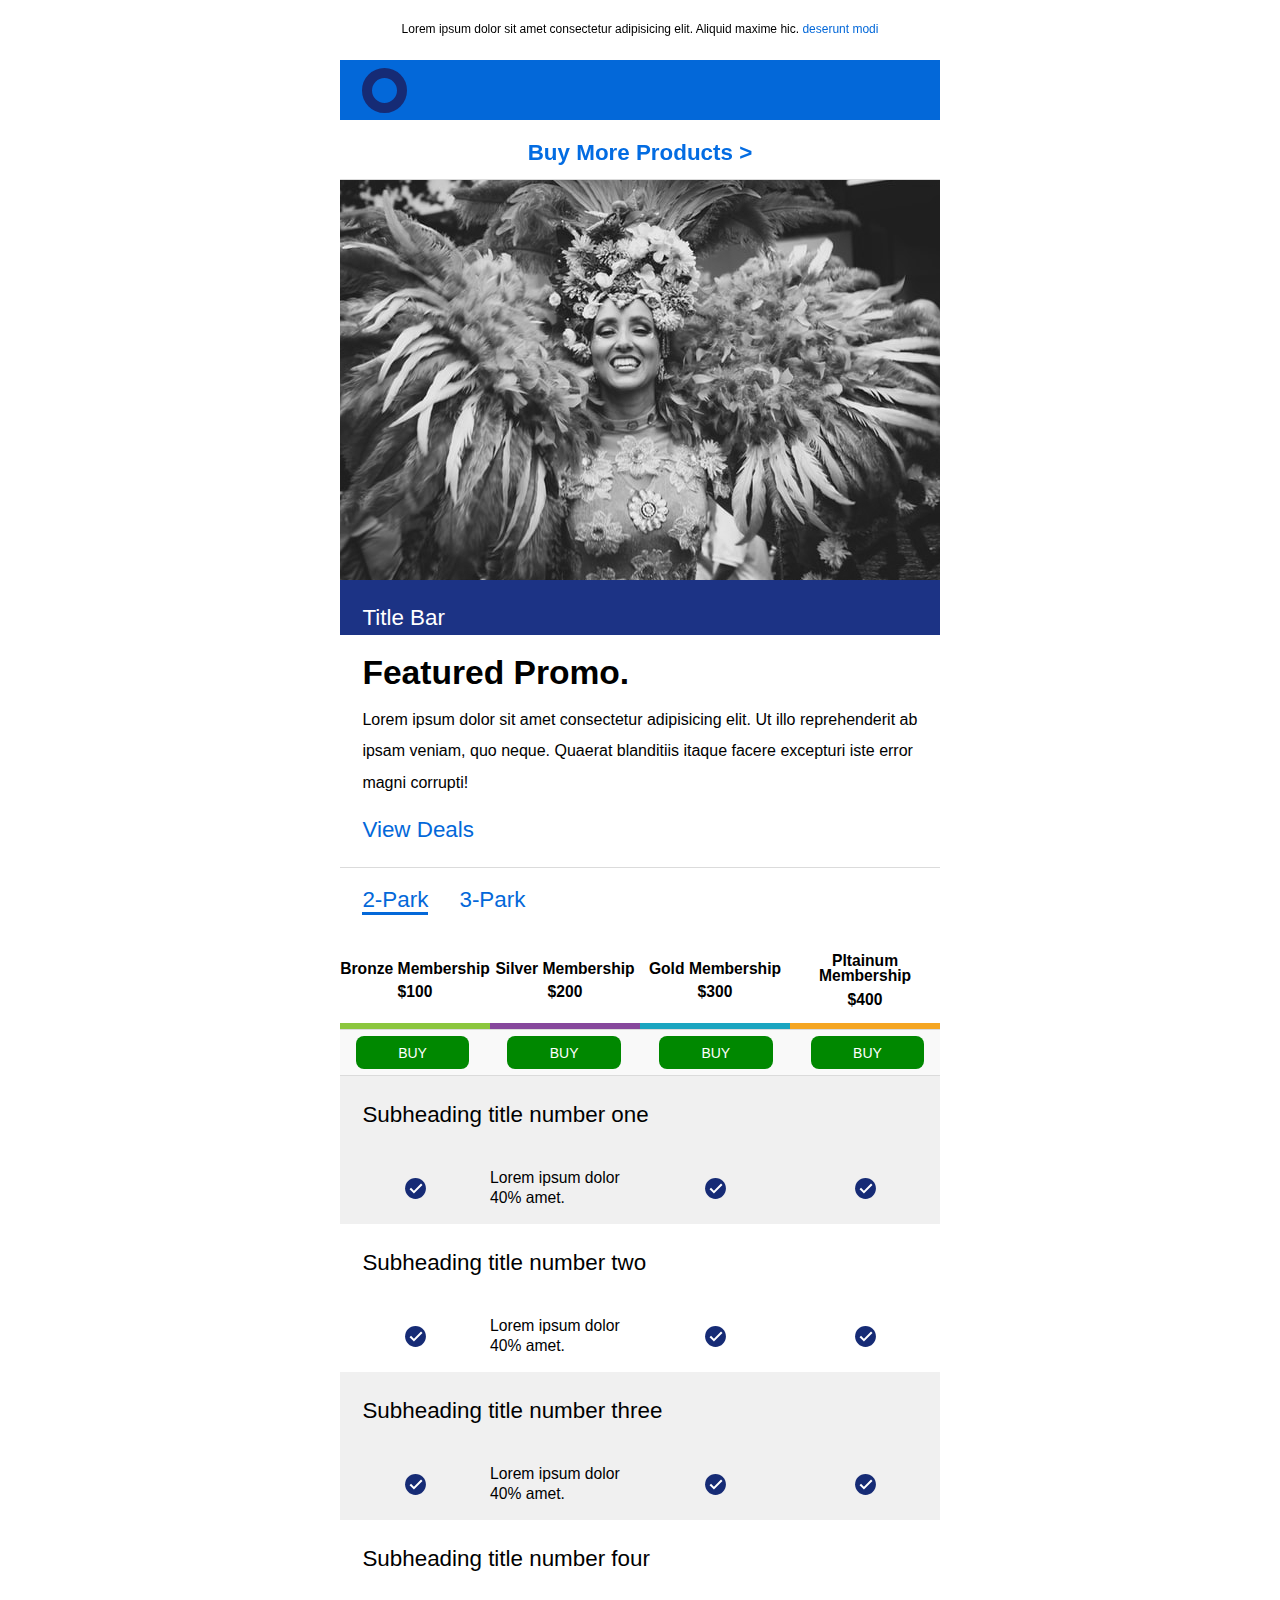
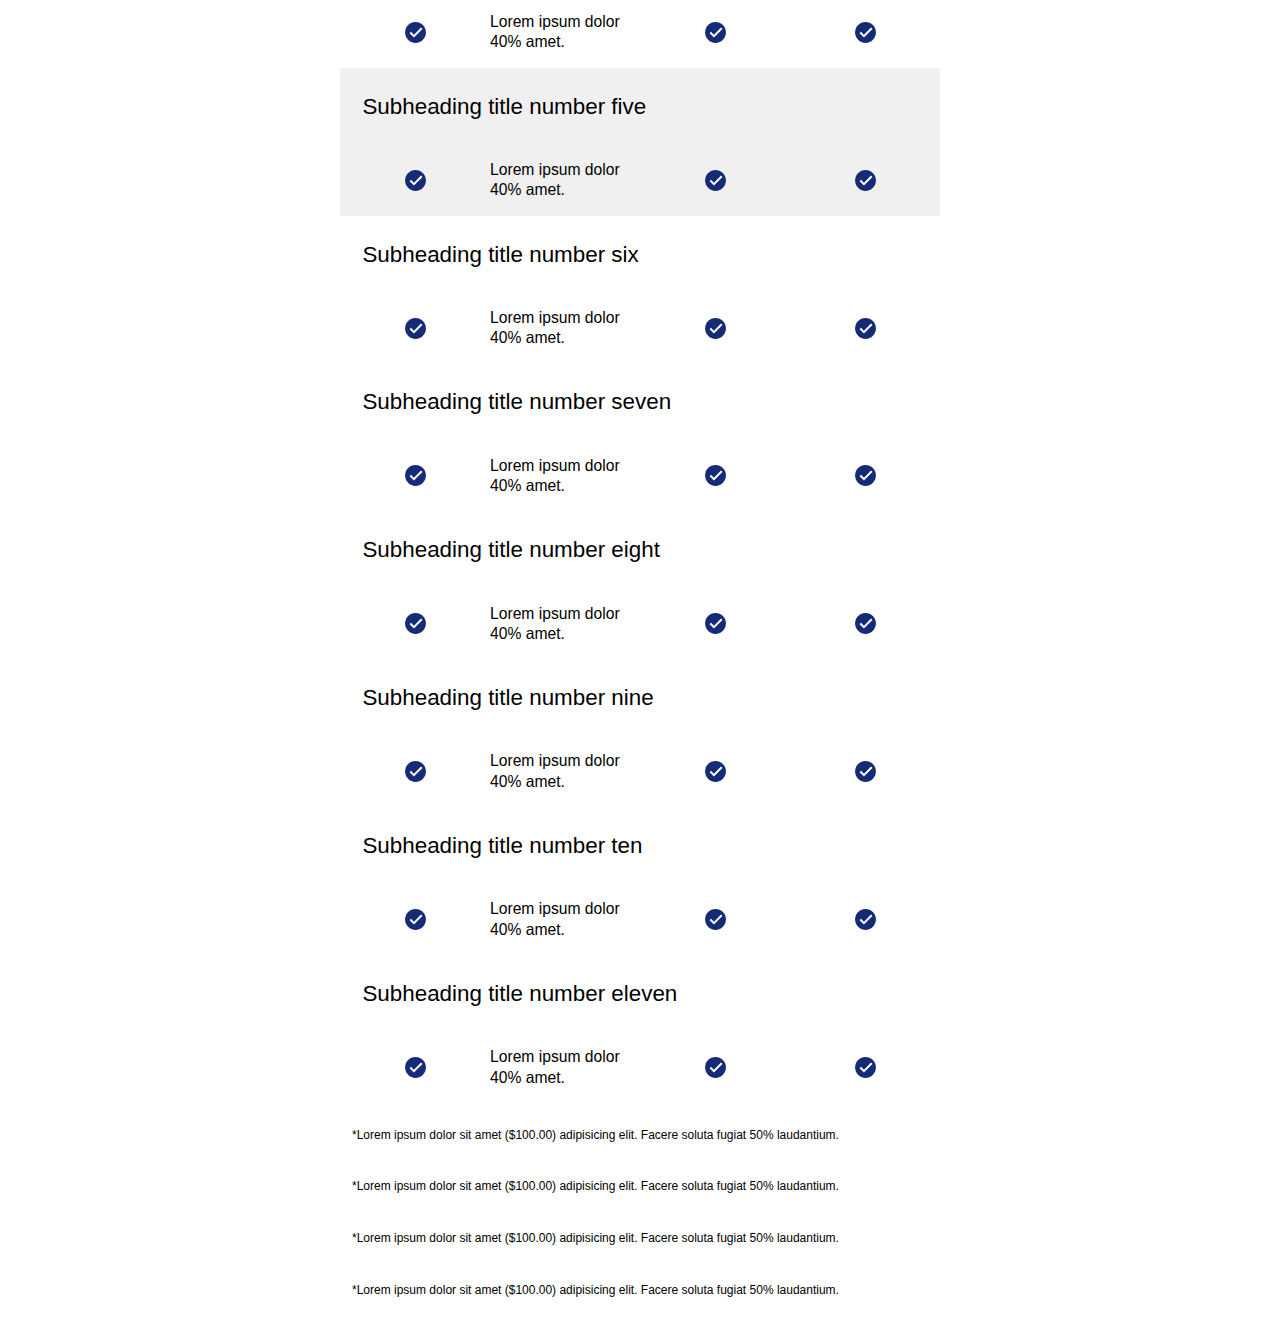
<file: index_bak.html>
<!DOCTYPE html>
<html lang="en">

<head>
  <meta charset="UTF-8" />
  <meta name="viewport" content="width=device-width, initial-scale=1.0" />
  <title>compGrid02 bak</title>
  <link rel="stylesheet" href="normalize.css" />
  <link rel="stylesheet" href="app_bak.css" />

</head>

<body>


  <div id="container">
    <div class="topSection">
      <div class="warning">
        <p>Lorem ipsum dolor sit amet consectetur adipisicing elit. Aliquid maxime hic. <a href="#">deserunt modi</a>
        </p>
      </div>
      <div class="nav">
        <div class="circle"></div>
      </div>
      <div class="ticketWidget">
        <h3>Buy More Products ></h3>
      </div>
    </div> <!-- END TOP SECTION-->

    <div class="hero">
    </div>
    <div class="bar">
      <p>Title Bar</p>
    </div>
    <div class="intro">
      <h2>Featured Promo.</h2>
      <p>Lorem ipsum dolor sit amet consectetur adipisicing elit. Ut illo reprehenderit ab ipsam veniam, quo neque.
        Quaerat blanditiis itaque facere excepturi iste error magni corrupti!</p>
      <a href="#">View Deals</a>
    </div>

    <div class="accordion">
      <a>2-Park</a> &nbsp; &nbsp; <a>3-Park</a>
    </div>

    <div id="header">
      <div class="product bronze">
        <p>Bronze Membership<br><span>$100</span></p>
      </div>
      <div class="product silver">
        <p>Silver Membership<br><span>$200</span></p>
      </div>
      <div class="product gold">
        <p>Gold Membership<br><span>$300</span></p>
      </div>
      <div class="product platinum">
        <p>Pltainum Membership<br><span>$400</span></p>
      </div>
    </div> <!-- END HEADER -->
    <div id="buytab">
      <button>BUY</button>
      <button>BUY</button>
      <button>BUY</button>
      <button>BUY</button>
    </div>

    <div class="cr">
      <div class="title">
        <p>Subheading title number one</p>
      </div>
      <div class="cells">
        <div class="item item-01">
          <svg xmlns="http://www.w3.org/2000/svg" x="0px" y="0px" width="25" height="25" viewBox="0 0 172 172"
            style=" fill:#000000;">
            <g fill="none" fill-rule="nonzero" stroke="none" stroke-width="1" stroke-linecap="butt"
              stroke-linejoin="miter" stroke-miterlimit="10" stroke-dasharray="" stroke-dashoffset="0"
              font-family="none" font-weight="none" font-size="none" text-anchor="none" style="mix-blend-mode: normal">
              <path d="M0,172v-172h172v172z" fill="none"></path>
              <g>
                <path
                  d="M157.66667,86c0,39.57792 -32.08875,71.66667 -71.66667,71.66667c-39.57792,0 -71.66667,-32.08875 -71.66667,-71.66667c0,-39.57792 32.08875,-71.66667 71.66667,-71.66667c39.57792,0 71.66667,32.08875 71.66667,71.66667z"
                  fill="#162b75"></path>
                <path
                  d="M123.9905,52.32383l-48.7405,48.72258l-20.07383,-20.0595l-10.02258,10.02258l30.09642,30.11075l58.7595,-58.77383z"
                  fill="#ffffff"></path>
              </g>
            </g>
          </svg>
        </div>
        <div class="item item-02">
          <p>Lorem ipsum dolor 40% amet.</p>
        </div>
        <div class="item item-03"><svg xmlns="http://www.w3.org/2000/svg" x="0px" y="0px" width="25" height="25"
            viewBox="0 0 172 172" style=" fill:#000000;">
            <g fill="none" fill-rule="nonzero" stroke="none" stroke-width="1" stroke-linecap="butt"
              stroke-linejoin="miter" stroke-miterlimit="10" stroke-dasharray="" stroke-dashoffset="0"
              font-family="none" font-weight="none" font-size="none" text-anchor="none" style="mix-blend-mode: normal">
              <path d="M0,172v-172h172v172z" fill="none"></path>
              <g>
                <path
                  d="M157.66667,86c0,39.57792 -32.08875,71.66667 -71.66667,71.66667c-39.57792,0 -71.66667,-32.08875 -71.66667,-71.66667c0,-39.57792 32.08875,-71.66667 71.66667,-71.66667c39.57792,0 71.66667,32.08875 71.66667,71.66667z"
                  fill="#162b75"></path>
                <path
                  d="M123.9905,52.32383l-48.7405,48.72258l-20.07383,-20.0595l-10.02258,10.02258l30.09642,30.11075l58.7595,-58.77383z"
                  fill="#ffffff"></path>
              </g>
            </g>
          </svg>
        </div>
        <div class="item item-04"><svg xmlns="http://www.w3.org/2000/svg" x="0px" y="0px" width="25" height="25"
            viewBox="0 0 172 172" style=" fill:#000000;">
            <g fill="none" fill-rule="nonzero" stroke="none" stroke-width="1" stroke-linecap="butt"
              stroke-linejoin="miter" stroke-miterlimit="10" stroke-dasharray="" stroke-dashoffset="0"
              font-family="none" font-weight="none" font-size="none" text-anchor="none" style="mix-blend-mode: normal">
              <path d="M0,172v-172h172v172z" fill="none"></path>
              <g>
                <path
                  d="M157.66667,86c0,39.57792 -32.08875,71.66667 -71.66667,71.66667c-39.57792,0 -71.66667,-32.08875 -71.66667,-71.66667c0,-39.57792 32.08875,-71.66667 71.66667,-71.66667c39.57792,0 71.66667,32.08875 71.66667,71.66667z"
                  fill="#162b75"></path>
                <path
                  d="M123.9905,52.32383l-48.7405,48.72258l-20.07383,-20.0595l-10.02258,10.02258l30.09642,30.11075l58.7595,-58.77383z"
                  fill="#ffffff"></path>
              </g>
            </g>
          </svg>
        </div>
      </div> <!-- END CELLS -->
    </div> <!-- END CR -->

    <div class="cr">
      <div class="title">
        <p>Subheading title number two</p>
      </div>
      <div class="cells">
        <div class="item item-01">
          <svg xmlns="http://www.w3.org/2000/svg" x="0px" y="0px" width="25" height="25" viewBox="0 0 172 172"
            style=" fill:#000000;">
            <g fill="none" fill-rule="nonzero" stroke="none" stroke-width="1" stroke-linecap="butt"
              stroke-linejoin="miter" stroke-miterlimit="10" stroke-dasharray="" stroke-dashoffset="0"
              font-family="none" font-weight="none" font-size="none" text-anchor="none" style="mix-blend-mode: normal">
              <path d="M0,172v-172h172v172z" fill="none"></path>
              <g>
                <path
                  d="M157.66667,86c0,39.57792 -32.08875,71.66667 -71.66667,71.66667c-39.57792,0 -71.66667,-32.08875 -71.66667,-71.66667c0,-39.57792 32.08875,-71.66667 71.66667,-71.66667c39.57792,0 71.66667,32.08875 71.66667,71.66667z"
                  fill="#162b75"></path>
                <path
                  d="M123.9905,52.32383l-48.7405,48.72258l-20.07383,-20.0595l-10.02258,10.02258l30.09642,30.11075l58.7595,-58.77383z"
                  fill="#ffffff"></path>
              </g>
            </g>
          </svg>
        </div>
        <div class="item item-02">
          <p>Lorem ipsum dolor 40% amet.</p>
        </div>
        <div class="item item-03"><svg xmlns="http://www.w3.org/2000/svg" x="0px" y="0px" width="25" height="25"
            viewBox="0 0 172 172" style=" fill:#000000;">
            <g fill="none" fill-rule="nonzero" stroke="none" stroke-width="1" stroke-linecap="butt"
              stroke-linejoin="miter" stroke-miterlimit="10" stroke-dasharray="" stroke-dashoffset="0"
              font-family="none" font-weight="none" font-size="none" text-anchor="none" style="mix-blend-mode: normal">
              <path d="M0,172v-172h172v172z" fill="none"></path>
              <g>
                <path
                  d="M157.66667,86c0,39.57792 -32.08875,71.66667 -71.66667,71.66667c-39.57792,0 -71.66667,-32.08875 -71.66667,-71.66667c0,-39.57792 32.08875,-71.66667 71.66667,-71.66667c39.57792,0 71.66667,32.08875 71.66667,71.66667z"
                  fill="#162b75"></path>
                <path
                  d="M123.9905,52.32383l-48.7405,48.72258l-20.07383,-20.0595l-10.02258,10.02258l30.09642,30.11075l58.7595,-58.77383z"
                  fill="#ffffff"></path>
              </g>
            </g>
          </svg>
        </div>
        <div class="item item-04"><svg xmlns="http://www.w3.org/2000/svg" x="0px" y="0px" width="25" height="25"
            viewBox="0 0 172 172" style=" fill:#000000;">
            <g fill="none" fill-rule="nonzero" stroke="none" stroke-width="1" stroke-linecap="butt"
              stroke-linejoin="miter" stroke-miterlimit="10" stroke-dasharray="" stroke-dashoffset="0"
              font-family="none" font-weight="none" font-size="none" text-anchor="none" style="mix-blend-mode: normal">
              <path d="M0,172v-172h172v172z" fill="none"></path>
              <g>
                <path
                  d="M157.66667,86c0,39.57792 -32.08875,71.66667 -71.66667,71.66667c-39.57792,0 -71.66667,-32.08875 -71.66667,-71.66667c0,-39.57792 32.08875,-71.66667 71.66667,-71.66667c39.57792,0 71.66667,32.08875 71.66667,71.66667z"
                  fill="#162b75"></path>
                <path
                  d="M123.9905,52.32383l-48.7405,48.72258l-20.07383,-20.0595l-10.02258,10.02258l30.09642,30.11075l58.7595,-58.77383z"
                  fill="#ffffff"></path>
              </g>
            </g>
          </svg>
        </div>
      </div> <!-- END CELLS -->
    </div> <!-- END CR -->

    <div class="cr">
      <div class="title">
        <p>Subheading title number three</p>
      </div>
      <div class="cells">
        <div class="item item-01">
          <svg xmlns="http://www.w3.org/2000/svg" x="0px" y="0px" width="25" height="25" viewBox="0 0 172 172"
            style=" fill:#000000;">
            <g fill="none" fill-rule="nonzero" stroke="none" stroke-width="1" stroke-linecap="butt"
              stroke-linejoin="miter" stroke-miterlimit="10" stroke-dasharray="" stroke-dashoffset="0"
              font-family="none" font-weight="none" font-size="none" text-anchor="none" style="mix-blend-mode: normal">
              <path d="M0,172v-172h172v172z" fill="none"></path>
              <g>
                <path
                  d="M157.66667,86c0,39.57792 -32.08875,71.66667 -71.66667,71.66667c-39.57792,0 -71.66667,-32.08875 -71.66667,-71.66667c0,-39.57792 32.08875,-71.66667 71.66667,-71.66667c39.57792,0 71.66667,32.08875 71.66667,71.66667z"
                  fill="#162b75"></path>
                <path
                  d="M123.9905,52.32383l-48.7405,48.72258l-20.07383,-20.0595l-10.02258,10.02258l30.09642,30.11075l58.7595,-58.77383z"
                  fill="#ffffff"></path>
              </g>
            </g>
          </svg>
        </div>
        <div class="item item-02">
          <p>Lorem ipsum dolor 40% amet.</p>
        </div>
        <div class="item item-03"><svg xmlns="http://www.w3.org/2000/svg" x="0px" y="0px" width="25" height="25"
            viewBox="0 0 172 172" style=" fill:#000000;">
            <g fill="none" fill-rule="nonzero" stroke="none" stroke-width="1" stroke-linecap="butt"
              stroke-linejoin="miter" stroke-miterlimit="10" stroke-dasharray="" stroke-dashoffset="0"
              font-family="none" font-weight="none" font-size="none" text-anchor="none" style="mix-blend-mode: normal">
              <path d="M0,172v-172h172v172z" fill="none"></path>
              <g>
                <path
                  d="M157.66667,86c0,39.57792 -32.08875,71.66667 -71.66667,71.66667c-39.57792,0 -71.66667,-32.08875 -71.66667,-71.66667c0,-39.57792 32.08875,-71.66667 71.66667,-71.66667c39.57792,0 71.66667,32.08875 71.66667,71.66667z"
                  fill="#162b75"></path>
                <path
                  d="M123.9905,52.32383l-48.7405,48.72258l-20.07383,-20.0595l-10.02258,10.02258l30.09642,30.11075l58.7595,-58.77383z"
                  fill="#ffffff"></path>
              </g>
            </g>
          </svg>
        </div>
        <div class="item item-04"><svg xmlns="http://www.w3.org/2000/svg" x="0px" y="0px" width="25" height="25"
            viewBox="0 0 172 172" style=" fill:#000000;">
            <g fill="none" fill-rule="nonzero" stroke="none" stroke-width="1" stroke-linecap="butt"
              stroke-linejoin="miter" stroke-miterlimit="10" stroke-dasharray="" stroke-dashoffset="0"
              font-family="none" font-weight="none" font-size="none" text-anchor="none" style="mix-blend-mode: normal">
              <path d="M0,172v-172h172v172z" fill="none"></path>
              <g>
                <path
                  d="M157.66667,86c0,39.57792 -32.08875,71.66667 -71.66667,71.66667c-39.57792,0 -71.66667,-32.08875 -71.66667,-71.66667c0,-39.57792 32.08875,-71.66667 71.66667,-71.66667c39.57792,0 71.66667,32.08875 71.66667,71.66667z"
                  fill="#162b75"></path>
                <path
                  d="M123.9905,52.32383l-48.7405,48.72258l-20.07383,-20.0595l-10.02258,10.02258l30.09642,30.11075l58.7595,-58.77383z"
                  fill="#ffffff"></path>
              </g>
            </g>
          </svg>
        </div>
      </div> <!-- END CELLS -->
    </div> <!-- END CR -->

    <div class="cr">
      <div class="title">
        <p>Subheading title number four</p>
      </div>
      <div class="cells">
        <div class="item item-01">
          <svg xmlns="http://www.w3.org/2000/svg" x="0px" y="0px" width="25" height="25" viewBox="0 0 172 172"
            style=" fill:#000000;">
            <g fill="none" fill-rule="nonzero" stroke="none" stroke-width="1" stroke-linecap="butt"
              stroke-linejoin="miter" stroke-miterlimit="10" stroke-dasharray="" stroke-dashoffset="0"
              font-family="none" font-weight="none" font-size="none" text-anchor="none" style="mix-blend-mode: normal">
              <path d="M0,172v-172h172v172z" fill="none"></path>
              <g>
                <path
                  d="M157.66667,86c0,39.57792 -32.08875,71.66667 -71.66667,71.66667c-39.57792,0 -71.66667,-32.08875 -71.66667,-71.66667c0,-39.57792 32.08875,-71.66667 71.66667,-71.66667c39.57792,0 71.66667,32.08875 71.66667,71.66667z"
                  fill="#162b75"></path>
                <path
                  d="M123.9905,52.32383l-48.7405,48.72258l-20.07383,-20.0595l-10.02258,10.02258l30.09642,30.11075l58.7595,-58.77383z"
                  fill="#ffffff"></path>
              </g>
            </g>
          </svg>
        </div>
        <div class="item item-02">
          <p>Lorem ipsum dolor 40% amet.</p>
        </div>
        <div class="item item-03"><svg xmlns="http://www.w3.org/2000/svg" x="0px" y="0px" width="25" height="25"
            viewBox="0 0 172 172" style=" fill:#000000;">
            <g fill="none" fill-rule="nonzero" stroke="none" stroke-width="1" stroke-linecap="butt"
              stroke-linejoin="miter" stroke-miterlimit="10" stroke-dasharray="" stroke-dashoffset="0"
              font-family="none" font-weight="none" font-size="none" text-anchor="none" style="mix-blend-mode: normal">
              <path d="M0,172v-172h172v172z" fill="none"></path>
              <g>
                <path
                  d="M157.66667,86c0,39.57792 -32.08875,71.66667 -71.66667,71.66667c-39.57792,0 -71.66667,-32.08875 -71.66667,-71.66667c0,-39.57792 32.08875,-71.66667 71.66667,-71.66667c39.57792,0 71.66667,32.08875 71.66667,71.66667z"
                  fill="#162b75"></path>
                <path
                  d="M123.9905,52.32383l-48.7405,48.72258l-20.07383,-20.0595l-10.02258,10.02258l30.09642,30.11075l58.7595,-58.77383z"
                  fill="#ffffff"></path>
              </g>
            </g>
          </svg>
        </div>
        <div class="item item-04"><svg xmlns="http://www.w3.org/2000/svg" x="0px" y="0px" width="25" height="25"
            viewBox="0 0 172 172" style=" fill:#000000;">
            <g fill="none" fill-rule="nonzero" stroke="none" stroke-width="1" stroke-linecap="butt"
              stroke-linejoin="miter" stroke-miterlimit="10" stroke-dasharray="" stroke-dashoffset="0"
              font-family="none" font-weight="none" font-size="none" text-anchor="none" style="mix-blend-mode: normal">
              <path d="M0,172v-172h172v172z" fill="none"></path>
              <g>
                <path
                  d="M157.66667,86c0,39.57792 -32.08875,71.66667 -71.66667,71.66667c-39.57792,0 -71.66667,-32.08875 -71.66667,-71.66667c0,-39.57792 32.08875,-71.66667 71.66667,-71.66667c39.57792,0 71.66667,32.08875 71.66667,71.66667z"
                  fill="#162b75"></path>
                <path
                  d="M123.9905,52.32383l-48.7405,48.72258l-20.07383,-20.0595l-10.02258,10.02258l30.09642,30.11075l58.7595,-58.77383z"
                  fill="#ffffff"></path>
              </g>
            </g>
          </svg>
        </div>
      </div> <!-- END CELLS -->
    </div> <!-- END CR -->

    <div class="cr">
      <div class="title">
        <p>Subheading title number five</p>
      </div>
      <div class="cells">
        <div class="item item-01">
          <svg xmlns="http://www.w3.org/2000/svg" x="0px" y="0px" width="25" height="25" viewBox="0 0 172 172"
            style=" fill:#000000;">
            <g fill="none" fill-rule="nonzero" stroke="none" stroke-width="1" stroke-linecap="butt"
              stroke-linejoin="miter" stroke-miterlimit="10" stroke-dasharray="" stroke-dashoffset="0"
              font-family="none" font-weight="none" font-size="none" text-anchor="none" style="mix-blend-mode: normal">
              <path d="M0,172v-172h172v172z" fill="none"></path>
              <g>
                <path
                  d="M157.66667,86c0,39.57792 -32.08875,71.66667 -71.66667,71.66667c-39.57792,0 -71.66667,-32.08875 -71.66667,-71.66667c0,-39.57792 32.08875,-71.66667 71.66667,-71.66667c39.57792,0 71.66667,32.08875 71.66667,71.66667z"
                  fill="#162b75"></path>
                <path
                  d="M123.9905,52.32383l-48.7405,48.72258l-20.07383,-20.0595l-10.02258,10.02258l30.09642,30.11075l58.7595,-58.77383z"
                  fill="#ffffff"></path>
              </g>
            </g>
          </svg>
        </div>
        <div class="item item-02">
          <p>Lorem ipsum dolor 40% amet.</p>
        </div>
        <div class="item item-03"><svg xmlns="http://www.w3.org/2000/svg" x="0px" y="0px" width="25" height="25"
            viewBox="0 0 172 172" style=" fill:#000000;">
            <g fill="none" fill-rule="nonzero" stroke="none" stroke-width="1" stroke-linecap="butt"
              stroke-linejoin="miter" stroke-miterlimit="10" stroke-dasharray="" stroke-dashoffset="0"
              font-family="none" font-weight="none" font-size="none" text-anchor="none" style="mix-blend-mode: normal">
              <path d="M0,172v-172h172v172z" fill="none"></path>
              <g>
                <path
                  d="M157.66667,86c0,39.57792 -32.08875,71.66667 -71.66667,71.66667c-39.57792,0 -71.66667,-32.08875 -71.66667,-71.66667c0,-39.57792 32.08875,-71.66667 71.66667,-71.66667c39.57792,0 71.66667,32.08875 71.66667,71.66667z"
                  fill="#162b75"></path>
                <path
                  d="M123.9905,52.32383l-48.7405,48.72258l-20.07383,-20.0595l-10.02258,10.02258l30.09642,30.11075l58.7595,-58.77383z"
                  fill="#ffffff"></path>
              </g>
            </g>
          </svg>
        </div>
        <div class="item item-04"><svg xmlns="http://www.w3.org/2000/svg" x="0px" y="0px" width="25" height="25"
            viewBox="0 0 172 172" style=" fill:#000000;">
            <g fill="none" fill-rule="nonzero" stroke="none" stroke-width="1" stroke-linecap="butt"
              stroke-linejoin="miter" stroke-miterlimit="10" stroke-dasharray="" stroke-dashoffset="0"
              font-family="none" font-weight="none" font-size="none" text-anchor="none" style="mix-blend-mode: normal">
              <path d="M0,172v-172h172v172z" fill="none"></path>
              <g>
                <path
                  d="M157.66667,86c0,39.57792 -32.08875,71.66667 -71.66667,71.66667c-39.57792,0 -71.66667,-32.08875 -71.66667,-71.66667c0,-39.57792 32.08875,-71.66667 71.66667,-71.66667c39.57792,0 71.66667,32.08875 71.66667,71.66667z"
                  fill="#162b75"></path>
                <path
                  d="M123.9905,52.32383l-48.7405,48.72258l-20.07383,-20.0595l-10.02258,10.02258l30.09642,30.11075l58.7595,-58.77383z"
                  fill="#ffffff"></path>
              </g>
            </g>
          </svg>
        </div>
      </div> <!-- END CELLS -->
    </div> <!-- END CR -->

    <div class="cr">
      <div class="title">
        <p>Subheading title number six</p>
      </div>
      <div class="cells">
        <div class="item item-01">
          <svg xmlns="http://www.w3.org/2000/svg" x="0px" y="0px" width="25" height="25" viewBox="0 0 172 172"
            style=" fill:#000000;">
            <g fill="none" fill-rule="nonzero" stroke="none" stroke-width="1" stroke-linecap="butt"
              stroke-linejoin="miter" stroke-miterlimit="10" stroke-dasharray="" stroke-dashoffset="0"
              font-family="none" font-weight="none" font-size="none" text-anchor="none" style="mix-blend-mode: normal">
              <path d="M0,172v-172h172v172z" fill="none"></path>
              <g>
                <path
                  d="M157.66667,86c0,39.57792 -32.08875,71.66667 -71.66667,71.66667c-39.57792,0 -71.66667,-32.08875 -71.66667,-71.66667c0,-39.57792 32.08875,-71.66667 71.66667,-71.66667c39.57792,0 71.66667,32.08875 71.66667,71.66667z"
                  fill="#162b75"></path>
                <path
                  d="M123.9905,52.32383l-48.7405,48.72258l-20.07383,-20.0595l-10.02258,10.02258l30.09642,30.11075l58.7595,-58.77383z"
                  fill="#ffffff"></path>
              </g>
            </g>
          </svg>
        </div>
        <div class="item item-02">
          <p>Lorem ipsum dolor 40% amet.</p>
        </div>
        <div class="item item-03"><svg xmlns="http://www.w3.org/2000/svg" x="0px" y="0px" width="25" height="25"
            viewBox="0 0 172 172" style=" fill:#000000;">
            <g fill="none" fill-rule="nonzero" stroke="none" stroke-width="1" stroke-linecap="butt"
              stroke-linejoin="miter" stroke-miterlimit="10" stroke-dasharray="" stroke-dashoffset="0"
              font-family="none" font-weight="none" font-size="none" text-anchor="none" style="mix-blend-mode: normal">
              <path d="M0,172v-172h172v172z" fill="none"></path>
              <g>
                <path
                  d="M157.66667,86c0,39.57792 -32.08875,71.66667 -71.66667,71.66667c-39.57792,0 -71.66667,-32.08875 -71.66667,-71.66667c0,-39.57792 32.08875,-71.66667 71.66667,-71.66667c39.57792,0 71.66667,32.08875 71.66667,71.66667z"
                  fill="#162b75"></path>
                <path
                  d="M123.9905,52.32383l-48.7405,48.72258l-20.07383,-20.0595l-10.02258,10.02258l30.09642,30.11075l58.7595,-58.77383z"
                  fill="#ffffff"></path>
              </g>
            </g>
          </svg>
        </div>
        <div class="item item-04"><svg xmlns="http://www.w3.org/2000/svg" x="0px" y="0px" width="25" height="25"
            viewBox="0 0 172 172" style=" fill:#000000;">
            <g fill="none" fill-rule="nonzero" stroke="none" stroke-width="1" stroke-linecap="butt"
              stroke-linejoin="miter" stroke-miterlimit="10" stroke-dasharray="" stroke-dashoffset="0"
              font-family="none" font-weight="none" font-size="none" text-anchor="none" style="mix-blend-mode: normal">
              <path d="M0,172v-172h172v172z" fill="none"></path>
              <g>
                <path
                  d="M157.66667,86c0,39.57792 -32.08875,71.66667 -71.66667,71.66667c-39.57792,0 -71.66667,-32.08875 -71.66667,-71.66667c0,-39.57792 32.08875,-71.66667 71.66667,-71.66667c39.57792,0 71.66667,32.08875 71.66667,71.66667z"
                  fill="#162b75"></path>
                <path
                  d="M123.9905,52.32383l-48.7405,48.72258l-20.07383,-20.0595l-10.02258,10.02258l30.09642,30.11075l58.7595,-58.77383z"
                  fill="#ffffff"></path>
              </g>
            </g>
          </svg>
        </div>
      </div> <!-- END CELLS -->
    </div> <!-- END CR -->

    <div class="cr">
      <div class="title">
        <p>Subheading title number seven</p>
      </div>
      <div class="cells">
        <div class="item item-01">
          <svg xmlns="http://www.w3.org/2000/svg" x="0px" y="0px" width="25" height="25" viewBox="0 0 172 172"
            style=" fill:#000000;">
            <g fill="none" fill-rule="nonzero" stroke="none" stroke-width="1" stroke-linecap="butt"
              stroke-linejoin="miter" stroke-miterlimit="10" stroke-dasharray="" stroke-dashoffset="0"
              font-family="none" font-weight="none" font-size="none" text-anchor="none" style="mix-blend-mode: normal">
              <path d="M0,172v-172h172v172z" fill="none"></path>
              <g>
                <path
                  d="M157.66667,86c0,39.57792 -32.08875,71.66667 -71.66667,71.66667c-39.57792,0 -71.66667,-32.08875 -71.66667,-71.66667c0,-39.57792 32.08875,-71.66667 71.66667,-71.66667c39.57792,0 71.66667,32.08875 71.66667,71.66667z"
                  fill="#162b75"></path>
                <path
                  d="M123.9905,52.32383l-48.7405,48.72258l-20.07383,-20.0595l-10.02258,10.02258l30.09642,30.11075l58.7595,-58.77383z"
                  fill="#ffffff"></path>
              </g>
            </g>
          </svg>
        </div>
        <div class="item item-02">
          <p>Lorem ipsum dolor 40% amet.</p>
        </div>
        <div class="item item-03"><svg xmlns="http://www.w3.org/2000/svg" x="0px" y="0px" width="25" height="25"
            viewBox="0 0 172 172" style=" fill:#000000;">
            <g fill="none" fill-rule="nonzero" stroke="none" stroke-width="1" stroke-linecap="butt"
              stroke-linejoin="miter" stroke-miterlimit="10" stroke-dasharray="" stroke-dashoffset="0"
              font-family="none" font-weight="none" font-size="none" text-anchor="none" style="mix-blend-mode: normal">
              <path d="M0,172v-172h172v172z" fill="none"></path>
              <g>
                <path
                  d="M157.66667,86c0,39.57792 -32.08875,71.66667 -71.66667,71.66667c-39.57792,0 -71.66667,-32.08875 -71.66667,-71.66667c0,-39.57792 32.08875,-71.66667 71.66667,-71.66667c39.57792,0 71.66667,32.08875 71.66667,71.66667z"
                  fill="#162b75"></path>
                <path
                  d="M123.9905,52.32383l-48.7405,48.72258l-20.07383,-20.0595l-10.02258,10.02258l30.09642,30.11075l58.7595,-58.77383z"
                  fill="#ffffff"></path>
              </g>
            </g>
          </svg>
        </div>
        <div class="item item-04"><svg xmlns="http://www.w3.org/2000/svg" x="0px" y="0px" width="25" height="25"
            viewBox="0 0 172 172" style=" fill:#000000;">
            <g fill="none" fill-rule="nonzero" stroke="none" stroke-width="1" stroke-linecap="butt"
              stroke-linejoin="miter" stroke-miterlimit="10" stroke-dasharray="" stroke-dashoffset="0"
              font-family="none" font-weight="none" font-size="none" text-anchor="none" style="mix-blend-mode: normal">
              <path d="M0,172v-172h172v172z" fill="none"></path>
              <g>
                <path
                  d="M157.66667,86c0,39.57792 -32.08875,71.66667 -71.66667,71.66667c-39.57792,0 -71.66667,-32.08875 -71.66667,-71.66667c0,-39.57792 32.08875,-71.66667 71.66667,-71.66667c39.57792,0 71.66667,32.08875 71.66667,71.66667z"
                  fill="#162b75"></path>
                <path
                  d="M123.9905,52.32383l-48.7405,48.72258l-20.07383,-20.0595l-10.02258,10.02258l30.09642,30.11075l58.7595,-58.77383z"
                  fill="#ffffff"></path>
              </g>
            </g>
          </svg>
        </div>
      </div> <!-- END CELLS -->
    </div> <!-- END CR -->

    <div class="cr">
      <div class="title">
        <p>Subheading title number eight</p>
      </div>
      <div class="cells">
        <div class="item item-01">
          <svg xmlns="http://www.w3.org/2000/svg" x="0px" y="0px" width="25" height="25" viewBox="0 0 172 172"
            style=" fill:#000000;">
            <g fill="none" fill-rule="nonzero" stroke="none" stroke-width="1" stroke-linecap="butt"
              stroke-linejoin="miter" stroke-miterlimit="10" stroke-dasharray="" stroke-dashoffset="0"
              font-family="none" font-weight="none" font-size="none" text-anchor="none" style="mix-blend-mode: normal">
              <path d="M0,172v-172h172v172z" fill="none"></path>
              <g>
                <path
                  d="M157.66667,86c0,39.57792 -32.08875,71.66667 -71.66667,71.66667c-39.57792,0 -71.66667,-32.08875 -71.66667,-71.66667c0,-39.57792 32.08875,-71.66667 71.66667,-71.66667c39.57792,0 71.66667,32.08875 71.66667,71.66667z"
                  fill="#162b75"></path>
                <path
                  d="M123.9905,52.32383l-48.7405,48.72258l-20.07383,-20.0595l-10.02258,10.02258l30.09642,30.11075l58.7595,-58.77383z"
                  fill="#ffffff"></path>
              </g>
            </g>
          </svg>
        </div>
        <div class="item item-02">
          <p>Lorem ipsum dolor 40% amet.</p>
        </div>
        <div class="item item-03"><svg xmlns="http://www.w3.org/2000/svg" x="0px" y="0px" width="25" height="25"
            viewBox="0 0 172 172" style=" fill:#000000;">
            <g fill="none" fill-rule="nonzero" stroke="none" stroke-width="1" stroke-linecap="butt"
              stroke-linejoin="miter" stroke-miterlimit="10" stroke-dasharray="" stroke-dashoffset="0"
              font-family="none" font-weight="none" font-size="none" text-anchor="none" style="mix-blend-mode: normal">
              <path d="M0,172v-172h172v172z" fill="none"></path>
              <g>
                <path
                  d="M157.66667,86c0,39.57792 -32.08875,71.66667 -71.66667,71.66667c-39.57792,0 -71.66667,-32.08875 -71.66667,-71.66667c0,-39.57792 32.08875,-71.66667 71.66667,-71.66667c39.57792,0 71.66667,32.08875 71.66667,71.66667z"
                  fill="#162b75"></path>
                <path
                  d="M123.9905,52.32383l-48.7405,48.72258l-20.07383,-20.0595l-10.02258,10.02258l30.09642,30.11075l58.7595,-58.77383z"
                  fill="#ffffff"></path>
              </g>
            </g>
          </svg>
        </div>
        <div class="item item-04"><svg xmlns="http://www.w3.org/2000/svg" x="0px" y="0px" width="25" height="25"
            viewBox="0 0 172 172" style=" fill:#000000;">
            <g fill="none" fill-rule="nonzero" stroke="none" stroke-width="1" stroke-linecap="butt"
              stroke-linejoin="miter" stroke-miterlimit="10" stroke-dasharray="" stroke-dashoffset="0"
              font-family="none" font-weight="none" font-size="none" text-anchor="none" style="mix-blend-mode: normal">
              <path d="M0,172v-172h172v172z" fill="none"></path>
              <g>
                <path
                  d="M157.66667,86c0,39.57792 -32.08875,71.66667 -71.66667,71.66667c-39.57792,0 -71.66667,-32.08875 -71.66667,-71.66667c0,-39.57792 32.08875,-71.66667 71.66667,-71.66667c39.57792,0 71.66667,32.08875 71.66667,71.66667z"
                  fill="#162b75"></path>
                <path
                  d="M123.9905,52.32383l-48.7405,48.72258l-20.07383,-20.0595l-10.02258,10.02258l30.09642,30.11075l58.7595,-58.77383z"
                  fill="#ffffff"></path>
              </g>
            </g>
          </svg>
        </div>
      </div> <!-- END CELLS -->
    </div> <!-- END CR -->

    <div class="cr">
      <div class="title">
        <p>Subheading title number nine</p>
      </div>
      <div class="cells">
        <div class="item item-01">
          <svg xmlns="http://www.w3.org/2000/svg" x="0px" y="0px" width="25" height="25" viewBox="0 0 172 172"
            style=" fill:#000000;">
            <g fill="none" fill-rule="nonzero" stroke="none" stroke-width="1" stroke-linecap="butt"
              stroke-linejoin="miter" stroke-miterlimit="10" stroke-dasharray="" stroke-dashoffset="0"
              font-family="none" font-weight="none" font-size="none" text-anchor="none" style="mix-blend-mode: normal">
              <path d="M0,172v-172h172v172z" fill="none"></path>
              <g>
                <path
                  d="M157.66667,86c0,39.57792 -32.08875,71.66667 -71.66667,71.66667c-39.57792,0 -71.66667,-32.08875 -71.66667,-71.66667c0,-39.57792 32.08875,-71.66667 71.66667,-71.66667c39.57792,0 71.66667,32.08875 71.66667,71.66667z"
                  fill="#162b75"></path>
                <path
                  d="M123.9905,52.32383l-48.7405,48.72258l-20.07383,-20.0595l-10.02258,10.02258l30.09642,30.11075l58.7595,-58.77383z"
                  fill="#ffffff"></path>
              </g>
            </g>
          </svg>
        </div>
        <div class="item item-02">
          <p>Lorem ipsum dolor 40% amet.</p>
        </div>
        <div class="item item-03"><svg xmlns="http://www.w3.org/2000/svg" x="0px" y="0px" width="25" height="25"
            viewBox="0 0 172 172" style=" fill:#000000;">
            <g fill="none" fill-rule="nonzero" stroke="none" stroke-width="1" stroke-linecap="butt"
              stroke-linejoin="miter" stroke-miterlimit="10" stroke-dasharray="" stroke-dashoffset="0"
              font-family="none" font-weight="none" font-size="none" text-anchor="none" style="mix-blend-mode: normal">
              <path d="M0,172v-172h172v172z" fill="none"></path>
              <g>
                <path
                  d="M157.66667,86c0,39.57792 -32.08875,71.66667 -71.66667,71.66667c-39.57792,0 -71.66667,-32.08875 -71.66667,-71.66667c0,-39.57792 32.08875,-71.66667 71.66667,-71.66667c39.57792,0 71.66667,32.08875 71.66667,71.66667z"
                  fill="#162b75"></path>
                <path
                  d="M123.9905,52.32383l-48.7405,48.72258l-20.07383,-20.0595l-10.02258,10.02258l30.09642,30.11075l58.7595,-58.77383z"
                  fill="#ffffff"></path>
              </g>
            </g>
          </svg>
        </div>
        <div class="item item-04"><svg xmlns="http://www.w3.org/2000/svg" x="0px" y="0px" width="25" height="25"
            viewBox="0 0 172 172" style=" fill:#000000;">
            <g fill="none" fill-rule="nonzero" stroke="none" stroke-width="1" stroke-linecap="butt"
              stroke-linejoin="miter" stroke-miterlimit="10" stroke-dasharray="" stroke-dashoffset="0"
              font-family="none" font-weight="none" font-size="none" text-anchor="none" style="mix-blend-mode: normal">
              <path d="M0,172v-172h172v172z" fill="none"></path>
              <g>
                <path
                  d="M157.66667,86c0,39.57792 -32.08875,71.66667 -71.66667,71.66667c-39.57792,0 -71.66667,-32.08875 -71.66667,-71.66667c0,-39.57792 32.08875,-71.66667 71.66667,-71.66667c39.57792,0 71.66667,32.08875 71.66667,71.66667z"
                  fill="#162b75"></path>
                <path
                  d="M123.9905,52.32383l-48.7405,48.72258l-20.07383,-20.0595l-10.02258,10.02258l30.09642,30.11075l58.7595,-58.77383z"
                  fill="#ffffff"></path>
              </g>
            </g>
          </svg>
        </div>
      </div> <!-- END CELLS -->
    </div> <!-- END CR -->

    <div class="cr">
      <div class="title">
        <p>Subheading title number ten</p>
      </div>
      <div class="cells">
        <div class="item item-01">
          <svg xmlns="http://www.w3.org/2000/svg" x="0px" y="0px" width="25" height="25" viewBox="0 0 172 172"
            style=" fill:#000000;">
            <g fill="none" fill-rule="nonzero" stroke="none" stroke-width="1" stroke-linecap="butt"
              stroke-linejoin="miter" stroke-miterlimit="10" stroke-dasharray="" stroke-dashoffset="0"
              font-family="none" font-weight="none" font-size="none" text-anchor="none" style="mix-blend-mode: normal">
              <path d="M0,172v-172h172v172z" fill="none"></path>
              <g>
                <path
                  d="M157.66667,86c0,39.57792 -32.08875,71.66667 -71.66667,71.66667c-39.57792,0 -71.66667,-32.08875 -71.66667,-71.66667c0,-39.57792 32.08875,-71.66667 71.66667,-71.66667c39.57792,0 71.66667,32.08875 71.66667,71.66667z"
                  fill="#162b75"></path>
                <path
                  d="M123.9905,52.32383l-48.7405,48.72258l-20.07383,-20.0595l-10.02258,10.02258l30.09642,30.11075l58.7595,-58.77383z"
                  fill="#ffffff"></path>
              </g>
            </g>
          </svg>
        </div>
        <div class="item item-02">
          <p>Lorem ipsum dolor 40% amet.</p>
        </div>
        <div class="item item-03"><svg xmlns="http://www.w3.org/2000/svg" x="0px" y="0px" width="25" height="25"
            viewBox="0 0 172 172" style=" fill:#000000;">
            <g fill="none" fill-rule="nonzero" stroke="none" stroke-width="1" stroke-linecap="butt"
              stroke-linejoin="miter" stroke-miterlimit="10" stroke-dasharray="" stroke-dashoffset="0"
              font-family="none" font-weight="none" font-size="none" text-anchor="none" style="mix-blend-mode: normal">
              <path d="M0,172v-172h172v172z" fill="none"></path>
              <g>
                <path
                  d="M157.66667,86c0,39.57792 -32.08875,71.66667 -71.66667,71.66667c-39.57792,0 -71.66667,-32.08875 -71.66667,-71.66667c0,-39.57792 32.08875,-71.66667 71.66667,-71.66667c39.57792,0 71.66667,32.08875 71.66667,71.66667z"
                  fill="#162b75"></path>
                <path
                  d="M123.9905,52.32383l-48.7405,48.72258l-20.07383,-20.0595l-10.02258,10.02258l30.09642,30.11075l58.7595,-58.77383z"
                  fill="#ffffff"></path>
              </g>
            </g>
          </svg>
        </div>
        <div class="item item-04"><svg xmlns="http://www.w3.org/2000/svg" x="0px" y="0px" width="25" height="25"
            viewBox="0 0 172 172" style=" fill:#000000;">
            <g fill="none" fill-rule="nonzero" stroke="none" stroke-width="1" stroke-linecap="butt"
              stroke-linejoin="miter" stroke-miterlimit="10" stroke-dasharray="" stroke-dashoffset="0"
              font-family="none" font-weight="none" font-size="none" text-anchor="none" style="mix-blend-mode: normal">
              <path d="M0,172v-172h172v172z" fill="none"></path>
              <g>
                <path
                  d="M157.66667,86c0,39.57792 -32.08875,71.66667 -71.66667,71.66667c-39.57792,0 -71.66667,-32.08875 -71.66667,-71.66667c0,-39.57792 32.08875,-71.66667 71.66667,-71.66667c39.57792,0 71.66667,32.08875 71.66667,71.66667z"
                  fill="#162b75"></path>
                <path
                  d="M123.9905,52.32383l-48.7405,48.72258l-20.07383,-20.0595l-10.02258,10.02258l30.09642,30.11075l58.7595,-58.77383z"
                  fill="#ffffff"></path>
              </g>
            </g>
          </svg>
        </div>
      </div> <!-- END CELLS -->
    </div> <!-- END CR -->

    <div class="cr">
      <div class="title">
        <p>Subheading title number eleven</p>
      </div>
      <div class="cells">
        <div class="item item-01">
          <svg xmlns="http://www.w3.org/2000/svg" x="0px" y="0px" width="25" height="25" viewBox="0 0 172 172"
            style=" fill:#000000;">
            <g fill="none" fill-rule="nonzero" stroke="none" stroke-width="1" stroke-linecap="butt"
              stroke-linejoin="miter" stroke-miterlimit="10" stroke-dasharray="" stroke-dashoffset="0"
              font-family="none" font-weight="none" font-size="none" text-anchor="none" style="mix-blend-mode: normal">
              <path d="M0,172v-172h172v172z" fill="none"></path>
              <g>
                <path
                  d="M157.66667,86c0,39.57792 -32.08875,71.66667 -71.66667,71.66667c-39.57792,0 -71.66667,-32.08875 -71.66667,-71.66667c0,-39.57792 32.08875,-71.66667 71.66667,-71.66667c39.57792,0 71.66667,32.08875 71.66667,71.66667z"
                  fill="#162b75"></path>
                <path
                  d="M123.9905,52.32383l-48.7405,48.72258l-20.07383,-20.0595l-10.02258,10.02258l30.09642,30.11075l58.7595,-58.77383z"
                  fill="#ffffff"></path>
              </g>
            </g>
          </svg>
        </div>
        <div class="item item-02">
          <p>Lorem ipsum dolor 40% amet.</p>
        </div>
        <div class="item item-03"><svg xmlns="http://www.w3.org/2000/svg" x="0px" y="0px" width="25" height="25"
            viewBox="0 0 172 172" style=" fill:#000000;">
            <g fill="none" fill-rule="nonzero" stroke="none" stroke-width="1" stroke-linecap="butt"
              stroke-linejoin="miter" stroke-miterlimit="10" stroke-dasharray="" stroke-dashoffset="0"
              font-family="none" font-weight="none" font-size="none" text-anchor="none" style="mix-blend-mode: normal">
              <path d="M0,172v-172h172v172z" fill="none"></path>
              <g>
                <path
                  d="M157.66667,86c0,39.57792 -32.08875,71.66667 -71.66667,71.66667c-39.57792,0 -71.66667,-32.08875 -71.66667,-71.66667c0,-39.57792 32.08875,-71.66667 71.66667,-71.66667c39.57792,0 71.66667,32.08875 71.66667,71.66667z"
                  fill="#162b75"></path>
                <path
                  d="M123.9905,52.32383l-48.7405,48.72258l-20.07383,-20.0595l-10.02258,10.02258l30.09642,30.11075l58.7595,-58.77383z"
                  fill="#ffffff"></path>
              </g>
            </g>
          </svg>
        </div>
        <div class="item item-04"><svg xmlns="http://www.w3.org/2000/svg" x="0px" y="0px" width="25" height="25"
            viewBox="0 0 172 172" style=" fill:#000000;">
            <g fill="none" fill-rule="nonzero" stroke="none" stroke-width="1" stroke-linecap="butt"
              stroke-linejoin="miter" stroke-miterlimit="10" stroke-dasharray="" stroke-dashoffset="0"
              font-family="none" font-weight="none" font-size="none" text-anchor="none" style="mix-blend-mode: normal">
              <path d="M0,172v-172h172v172z" fill="none"></path>
              <g>
                <path
                  d="M157.66667,86c0,39.57792 -32.08875,71.66667 -71.66667,71.66667c-39.57792,0 -71.66667,-32.08875 -71.66667,-71.66667c0,-39.57792 32.08875,-71.66667 71.66667,-71.66667c39.57792,0 71.66667,32.08875 71.66667,71.66667z"
                  fill="#162b75"></path>
                <path
                  d="M123.9905,52.32383l-48.7405,48.72258l-20.07383,-20.0595l-10.02258,10.02258l30.09642,30.11075l58.7595,-58.77383z"
                  fill="#ffffff"></path>
              </g>
            </g>
          </svg>
        </div>
      </div> <!-- END CELLS -->
    </div> <!-- END CR -->

    <div class="cr">
      <p class="legal">*Lorem ipsum dolor sit amet ($100.00) adipisicing elit. Facere soluta fugiat 50% laudantium.</p>
      <p class="legal">*Lorem ipsum dolor sit amet ($100.00) adipisicing elit. Facere soluta fugiat 50% laudantium.</p>
      <p class="legal">*Lorem ipsum dolor sit amet ($100.00) adipisicing elit. Facere soluta fugiat 50% laudantium.</p>
      <p class="legal">*Lorem ipsum dolor sit amet ($100.00) adipisicing elit. Facere soluta fugiat 50% laudantium.</p>
    </div>

  </div> <!-- END CONTAINER -->
</body>

</html>
</file>
<file: app_bak.css>
html, body {
  margin: 0;
  padding: 0;
  width: 100%;
  height: auto;
}

body {
  display: flex;
  justify-content: center;
  font-size: calc(16px + 0.5vw);
  line-height: calc(1.1em + 0.5vw);
  font-family: "Helvetica", sans-serif;
}

* {
  box-sizing: border-box;
}

a, a:visited {
  text-decoration: none;
  color: #0368D9;
}

h2 {
  margin: 0;
  /* padding: 24px 0 0 20px; */
}

h3 {
  margin: 0;
  padding: 17px 0 0;
  color: #036ce2;
  text-align: center;
  font-weight: 900;
  font-size: 1em;
  display: block;
}

/* 
    / / / / STICKY 
*/

.topSection, #header, #buytab {
  position: sticky;
  z-index: 500;
  width: 100%;
}

/* 
    / / / / CONTAINER  
*/

#container {
  max-width: 600px;
  height: auto;
  display: flex;
  justify-content: flex-start;
  align-items: flex-start;
  flex-wrap: wrap;
}

/* 
    / / / / TOP SECTION  
*/

.topSection {
  max-width: 600px;
  /* position: sticky; */
  top: -60px;
}

.warning {
  padding: 1em;
  height: 60px;
}

.warning p {
  font-size: 12px;
  line-height: 1.3;
  text-align: center;
  margin: 0;
}

.nav {
  width: 100%;
  height: 60px;
  background-color: #0368D9;
  display: flex;
  justify-content: flex-start;
  align-items: center;
}

.circle {
  border-radius: 50%;
  width: 45px;
  height: 45px;
  border: 10px solid #162B75;
  margin-left: 1em;
}

.ticketWidget {
  width: 100%;
  height: 60px;
  background-color: #fff;
  border-bottom: 1px solid #dbdbdb;
}

.hero {
  width: 100%;
  height: 400px;
  /* background-color: #d8d8d8; */
  background: transparent url('ugur-arpaci-U18V0ToioFU-unsplash.jpg') no-repeat center center;
  /* border-bottom: 55px solid #1c3385; */
  filter: grayscale(100%);
}

.bar {
  width: 100%;
  height: 55px;
  background-color: #1c3385;
  color: #fff;
  padding-left: 1em;
}

.accordion {
  width: 100%;
  height: auto;
  /* background-color: #1c3385; */
  color: #0368D9;
  padding: .7em 0 1em 1em;
  border-top: 1px solid #dbdbdb;
}

.accordion a:first-child {
  text-decoration: none;
  border-bottom: 3px solid #0368D9;
}

.accordion a {
  cursor: pointer;
}

.intro {
  padding: 1em;
}

.intro p {
  font-size: 16px;
}

/* 
    / / / / HEADER SECTION  
*/

#header {
  display: flex;
  width: 100%;
  height: auto;
  /* position: sticky; */
  /* border-top: 1px solid #dbdbdb; */
  /* margin-top: 180px; */
  top: 120px;
}

.product {
  display: flex;
  justify-content: center;
  align-items: center;
  width: 25%;
  background-color: #fff;
}

.product span {
  padding-top: .5em;
  display: block;
}

.product p {
  text-align: center;
  font-weight: 900;
  font-size: 0.7em;
  line-height: 1em;
}

.bronze {
  border-bottom: 6px solid #8cc63e;
}

.silver {
  border-bottom: 6px solid #86489c;
}

.gold {
  border-bottom: 6px solid #1ba5c0;
}

.platinum {
  border-bottom: 6px solid #f5a623;
}

/* 
    / / / / GROUPED CONTENT  
*/

.cr {
  width: 100%;
  background-color: #fff;
}

.cr:nth-child(n+1):nth-child(even):nth-child(-n+13) {
  background-color: #f0f0f0;
  /* z-index: 11; */
}

.title {
  width: 100%;
}

.title p {
  text-align: left;
  padding: 0 0 0 1em;
}

.cells {
  display: flex;
  justify-content: center;
  align-items: center;
  width: 100%;
}

.item {
  width: 25%;
  height: auto;
  display: flex;
  justify-content: center;
}

.item img {
  display: block;
}

.item p {
  font-size: .7em;
  line-height: 1.3;
}

/* 
    / / / / BUY BUTTON SECTION  
*/

#buytab {
  display: flex;
  justify-content: space-between;
  align-items: center;
  width: 100%;
  height: 47px;
  background-color: #f9f9f9;
  padding: 0 .7em;
  border-top: 1px solid #dbdbdb;
  border-bottom: 1px solid #dbdbdb;
  top: 194px;
}

button {
  background-color: #008800;
  border: 0;
  border-radius: 8px;
  height: 33px;
  color: #fff;
  width: 20%;
  cursor: pointer;
  font-size: 14px;
}

.legal {
  font-size: 12px;
  padding: 1em;
  line-height: 1.3;
}

/* 
    / / / / LAYERING  
*/

/* #header {
  z-index: 50;
} */

.cr {
  z-index: -1;
}

/* 
#buytab {
  z-index: 50;
} */
</file>
